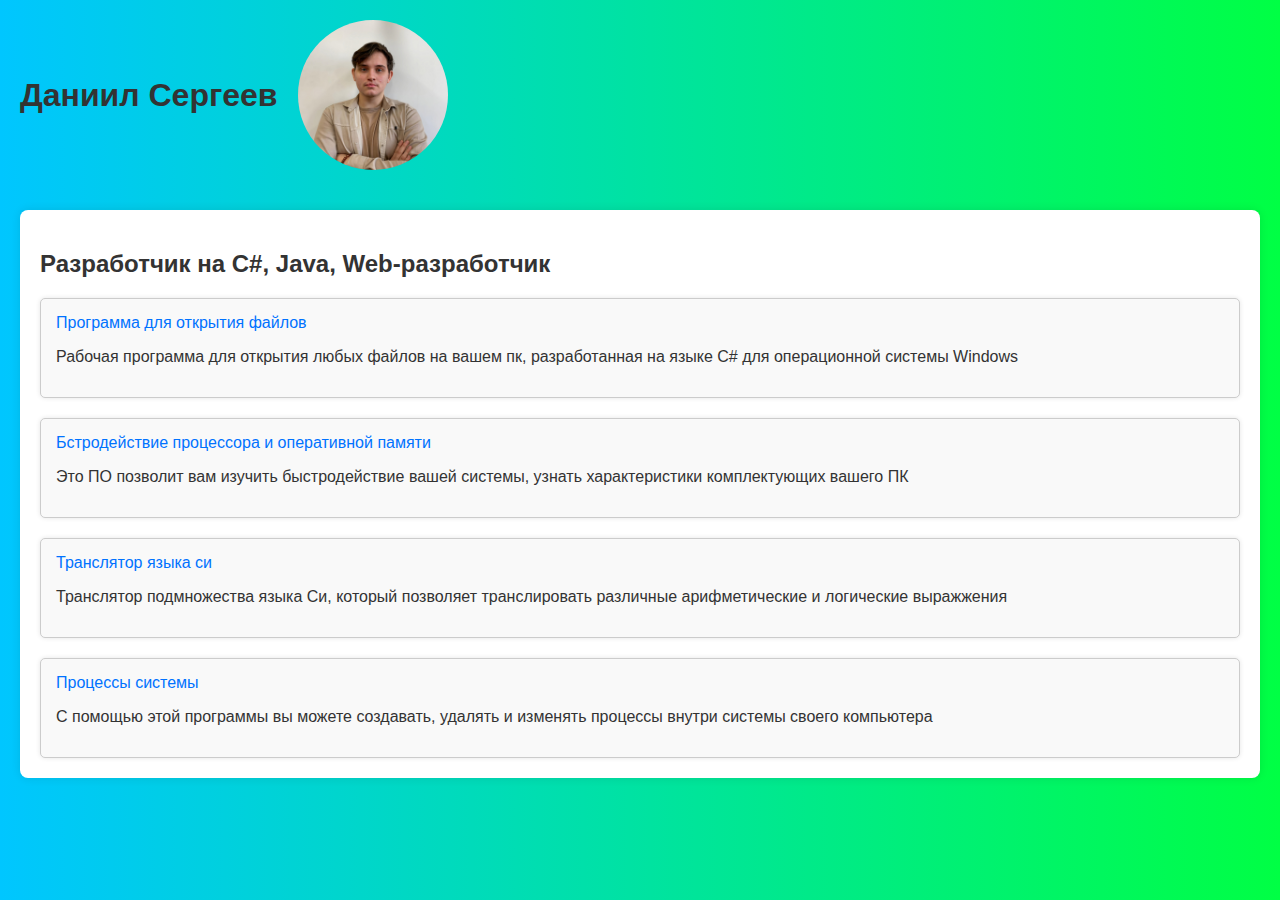
<file: index.html>
<!DOCTYPE html>
<html lang="ru">
<head>
    <meta charset="UTF-8">
    <meta name="viewport" content="width=device-width, initial-scale=1.0">
    <title>Портфолио</title>
    <link rel="stylesheet" href="styles.css">
</head>
<body>
    <header>
        <h1>Даниил Сергеев</h1>
        <img src="1.jpg" alt="Мое фото" class="profile-photo">
    </header>
    <main>
        <div class="info-block">
            <h2>Разработчик на C#, Java, Web-разработчик</h2>
            <div class="projects">
                <div class="project">
                    <a href="https://github.com/DiRasher04/lab_2_OS" target="_blank">Программа для открытия файлов</a>
                    <p>Рабочая программа для открытия любых файлов на вашем пк, разработанная на языке C# для операционной системы Windows</p>
                </div>
                <div class="project">
                    <a href="https://github.com/DiRasher04/lab_5_OS" target="_blank">Бстродействие процессора и оперативной памяти</a>
                    <p>Это ПО позволит вам изучить быстродействие вашей системы, узнать характеристики комплектующих вашего ПК</p>
                </div>
                <div class="project">
                    <a href="https://github.com/DiRasher04/Course_Work_TA" target="_blank">Транслятор языка си</a>
                    <p>Транслятор подмножества языка Си, который позволяет транслировать различные арифметические и логические выражжения</p>
                </div>
                <div class="project">
                    <a href="https://github.com/DiRasher04/lab_3_OS" target="_blank">Процессы системы</a>
                    <p>С помощью этой программы вы можете создавать, удалять и изменять процессы внутри системы своего компьютера</p>
                </div>
            </div>
        </div>
    </main>
</body>
</html>
</file>
<file: styles.css>
body {
    font-family: Arial, sans-serif;
    margin: 0;
    padding: 0;
    background: linear-gradient(to right, #00c6ff, #00ff44);
    color: #333;
}

header {
    display: flex;
    align-items: center;
    padding: 20px;
}

h1 {
    margin-right: 20px;
}

.profile-photo {
    width: 150px;
    height: 150px;
    border-radius: 50%;
}

main {
    padding: 20px;
}

.info-block {
    background-color: white;
    padding: 20px;
    border-radius: 8px;
    box-shadow: 0 0 10px rgba(0, 0, 0, 0.1);
}

.projects {
    display: flex;
    flex-wrap: wrap;
    gap: 20px;
}

.project {
    flex: 1 1 calc(50% - 20px); /* 2 в ряд, учитывая отступы */
    padding: 15px;
    border: 1px solid #ccc;
    border-radius: 5px;
    background-color: #f9f9f9;
    box-shadow: 0 0 5px rgba(0, 0, 0, 0.1);
}

.project h3 {
    margin: 0 0 10px 0;
}

.project a {
    text-decoration: none;
    color: #0072ff;
}

.project a:hover {
    text-decoration: underline;
}
</file>
